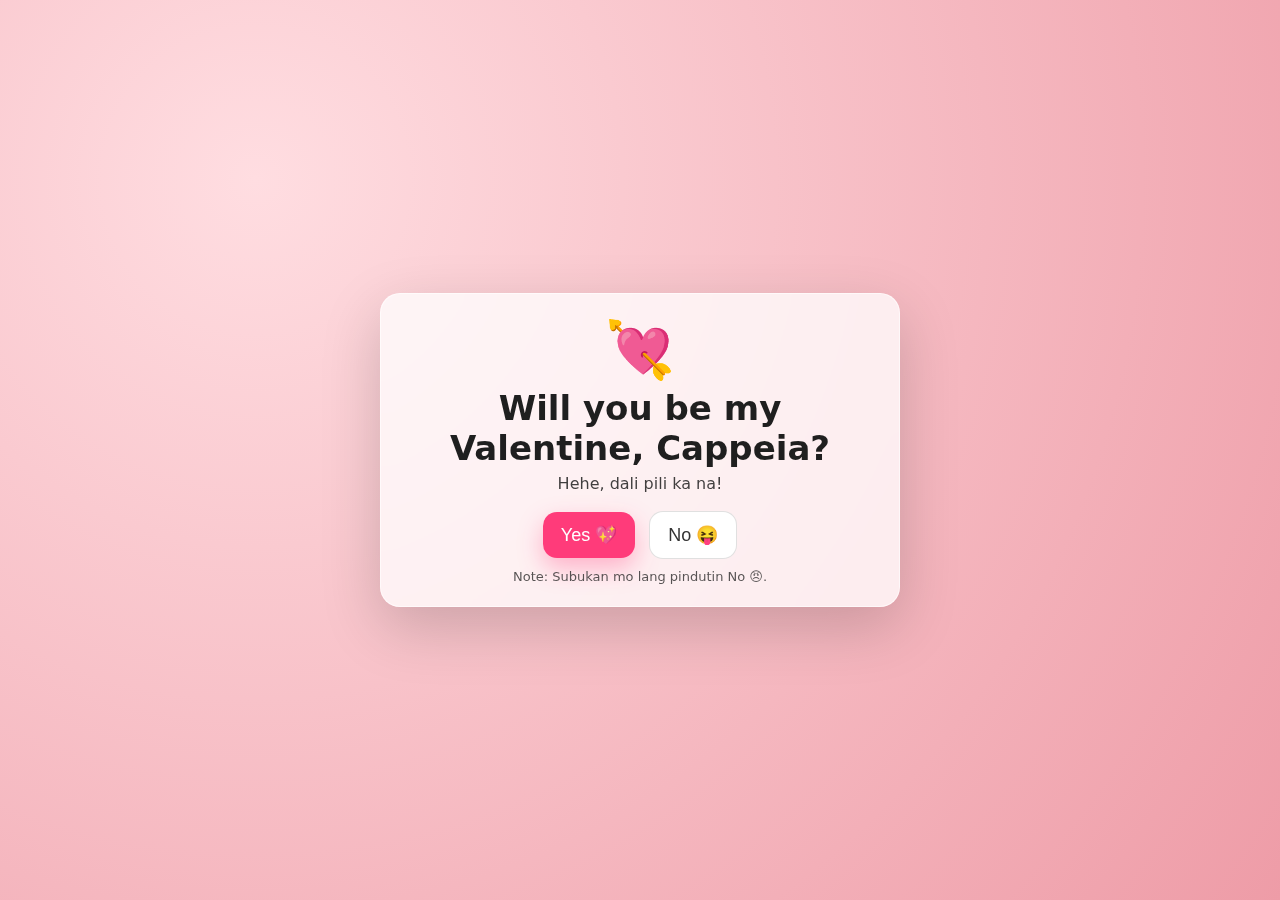
<file: index.html>
<!doctype html>
<html lang="en">
<head>
  <meta charset="utf-8" />
  <meta name="viewport" content="width=device-width, initial-scale=1" />
  <title>Be My Valentine?</title>
  <link rel="stylesheet" href="styles.css" />
</head>
<body>
  <main class="card" id="card">
    <div class="emoji" aria-hidden="true">💘</div>
    <h1>Will you be my Valentine, Cappeia?</h1>
    <p class="sub">Hehe, dali pili ka na!</p>

    <div class="buttons">
      <button id="yesBtn" class="btn yes">Yes 💖</button>
      <button id="noBtn" class="btn no">No 😝</button>
    </div>

    <p class="hint" id="hint">Note: Subukan mo lang pindutin No 😠.</p>
  </main>

  <script src="script.js"></script>
</body>
</html>
</file>
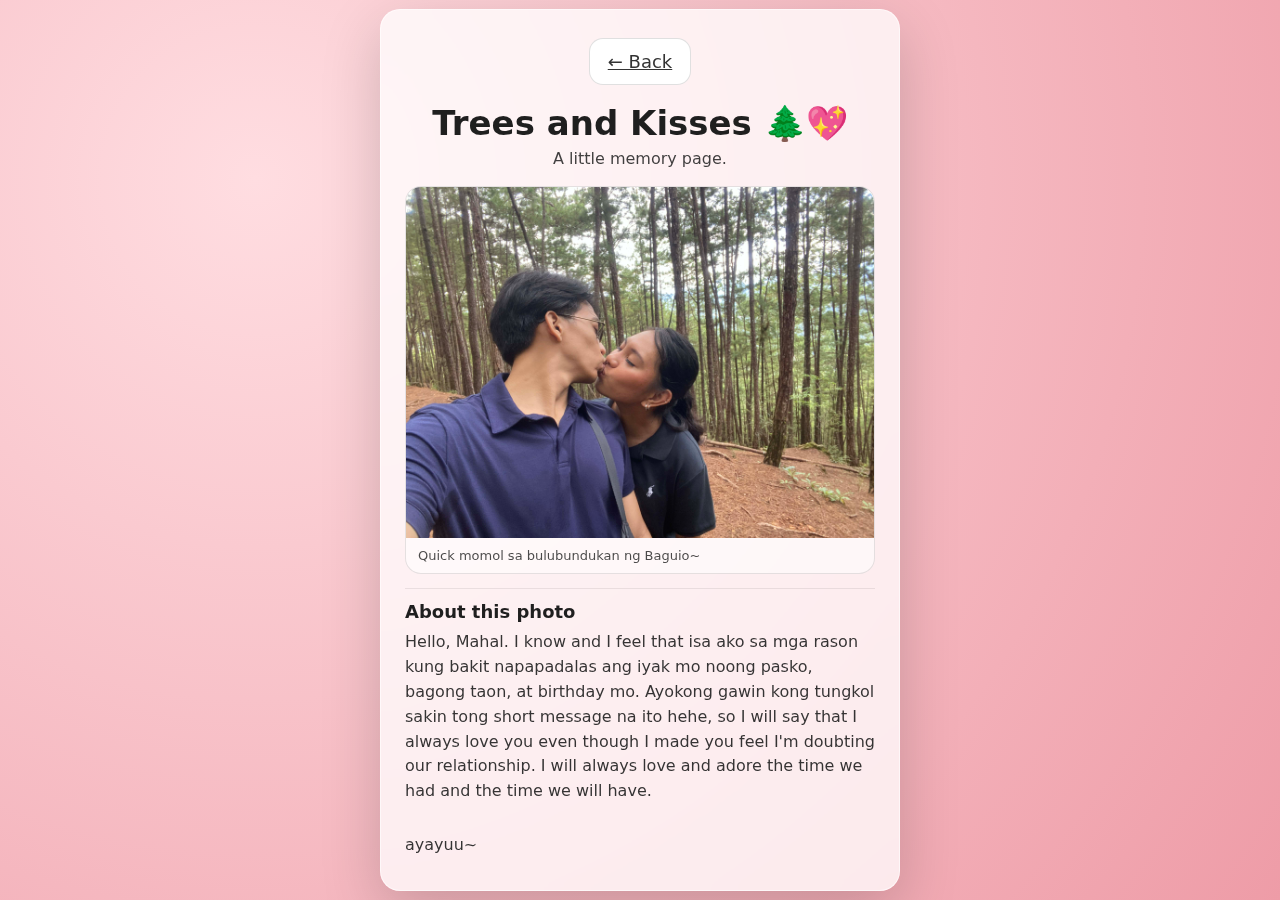
<file: kiss.html>
<!doctype html>
<html lang="en">
<head>
  <meta charset="utf-8" />
  <meta name="viewport" content="width=device-width, initial-scale=1" />
  <title>Our Kiss 📸</title>
  <link rel="stylesheet" href="styles.css" />
</head>
<body>
  <main class="card photo-card">
    <div class="photo-top">
      <a class="btn no back-btn" href="index.html">← Back</a>
      <h1 class="photo-title">Trees and Kisses 🌲💖</h1>
      <p class="sub">A little memory page.</p>
    </div>

    <figure class="photo-frame">
      <img src="kiss.jpeg" alt="Kiss photo" class="photo-full" />
      <figcaption class="photo-caption">Quick momol sa bulubundukan ng Baguio~</figcaption>
    </figure>

    <section class="photo-desc">
      <h2>About this photo</h2>
      <p>
        Hello, Mahal. I know and I feel that isa ako sa mga rason kung bakit napapadalas ang iyak mo noong pasko, 
        bagong taon, at birthday mo. Ayokong gawin kong tungkol sakin tong short message na ito hehe, so I will say
        that I always love you even though I made you feel I'm doubting our relationship. I will always love and adore 
        the time we had and the time we will have.
      </p>
      <br>
      <p>
        ayayuu~ 
      </p>
    </section>
  </main>
</body>
</html>
</file>
<file: styles.css>
:root {
  --bg1: #ffdde1;
  --bg2: #ee9ca7;
  --card: rgba(255,255,255,0.75);
  --text: #1f1f1f;
  --shadow: 0 20px 60px rgba(0,0,0,0.18);
}

* { box-sizing: border-box; }

body {
  margin: 0;
  min-height: 100vh;
  font-family: system-ui, -apple-system, Segoe UI, Roboto, Arial, sans-serif;
  color: var(--text);
  background: radial-gradient(circle at 20% 20%, var(--bg1), var(--bg2));
  display: grid;
  place-items: center;
  overflow: hidden;
}

/* ✅ NO button movement boundary (tune these values) */
#noArea {
  position: fixed;

  /* Adjust these 4 to match your drawn box */
  top: 70px;
  left: 90px;
  right: 160px;
  bottom: 90px;

  /* Keep it invisible and non-interactive */
  pointer-events: none;
  z-index: 0;
}

/* Debug (optional): enable to see the area while tuning */
/*
#noArea {
  outline: 3px dashed rgba(255, 0, 0, 0.8);
}
*/

.card {
  width: min(520px, 92vw);
  padding: 28px 24px 22px;
  background: var(--card);
  border: 1px solid rgba(255,255,255,0.6);
  border-radius: 20px;
  box-shadow: var(--shadow);
  backdrop-filter: blur(10px);
  text-align: center;
  position: relative;
}

.emoji {
  font-size: 56px;
  line-height: 1;
  margin-bottom: 10px;
}

h1 {
  margin: 8px 0 6px;
  font-size: 34px;
}

.sub {
  margin: 0 0 18px;
  opacity: 0.85;
}

.buttons {
  display: flex;
  gap: 14px;
  justify-content: center;
  align-items: center;
  position: relative;
  margin: 10px 0 6px;
}

.btn {
  border: 0;
  padding: 12px 18px;
  border-radius: 14px;
  font-size: 18px;
  cursor: pointer;
  transition: transform 120ms ease;
  user-select: none;
}

.btn:active { transform: scale(0.98); }

.yes {
  background: #ff3b7a;
  color: white;
  box-shadow: 0 10px 25px rgba(255,59,122,0.35);
}

.no {
  background: #ffffff;
  color: #333;
  border: 1px solid rgba(0,0,0,0.12);
}

/* Confetti bits */
.confetti {
  position: fixed;
  top: -10px;
  width: 10px;
  height: 14px;
  opacity: 0.9;
  transform: rotate(0deg);
  animation: fall 1200ms linear forwards;
}

@keyframes fall {
  to {
    transform: translateY(110vh) rotate(540deg);
    opacity: 1;
  }
}

.hint {
  margin: 10px 0 0;
  font-size: 13px;
  opacity: 0.75;
}

/* Movie picker box under the success message */
.movie-card {
  margin-top: 16px;
  padding: 16px 14px;
  border-radius: 16px;
  background: rgba(255,255,255,0.55);
  border: 1px solid rgba(255,255,255,0.6);
  text-align: left;
}

.movie-title {
  margin: 0 0 4px;
  font-size: 18px;
}

.movie-sub {
  margin: 0 0 12px;
  font-size: 13px;
  opacity: 0.75;
}

.movie-form {
  display: grid;
  gap: 10px;
}

.movie-option {
  display: flex;
  align-items: center;
  gap: 10px;
  padding: 10px 12px;
  border-radius: 12px;
  background: rgba(255,255,255,0.55);
  cursor: pointer;
  user-select: none;
}

.movie-option input {
  transform: scale(1.1);
}

/* Helps mobile taps behave better */
.btn { touch-action: manipulation; }

/* ---------------- Kiss thumbnail button ---------------- */
.mini-actions {
  margin-top: 16px;
  display: grid;
  gap: 10px;
  justify-items: center;
}

.photo-thumb {
  display: inline-grid;
  place-items: center;
  width: 92px;
  height: 92px;
  border-radius: 16px;
  overflow: hidden;
  border: 1px solid rgba(0,0,0,0.10);
  box-shadow: 0 10px 25px rgba(0,0,0,0.12);
  background: rgba(255,255,255,0.6);
  cursor: pointer;
  transition: transform 120ms ease;
}

.photo-thumb:active { transform: scale(0.98); }

.photo-thumb img {
  width: 100%;
  height: 100%;
  object-fit: cover;
  display: block;
}

.thumb-note {
  font-size: 13px;
  opacity: 0.75;
  margin: 0;
}

/* ---------------- Kiss page layout ---------------- */
.photo-card {
  text-align: left;
}

.photo-top {
  text-align: center;
  margin-bottom: 10px;
}

.back-btn {
  display: inline-block;
  margin-bottom: 10px;
}

.photo-frame {
  margin: 0;
  border-radius: 16px;
  overflow: hidden;
  border: 1px solid rgba(0,0,0,0.10);
  background: rgba(255,255,255,0.55);
}

.photo-full {
  width: 100%;
  height: auto;
  display: block;
}

.photo-caption {
  padding: 10px 12px;
  font-size: 13px;
  opacity: 0.8;
}

.photo-desc {
  margin-top: 14px;
  padding-top: 12px;
  border-top: 1px solid rgba(0,0,0,0.08);
}

.photo-desc h2 {
  margin: 0 0 8px;
  font-size: 18px;
}

.photo-desc p {
  margin: 0 0 10px;
  line-height: 1.55;
  opacity: 0.9;
}
</file>
